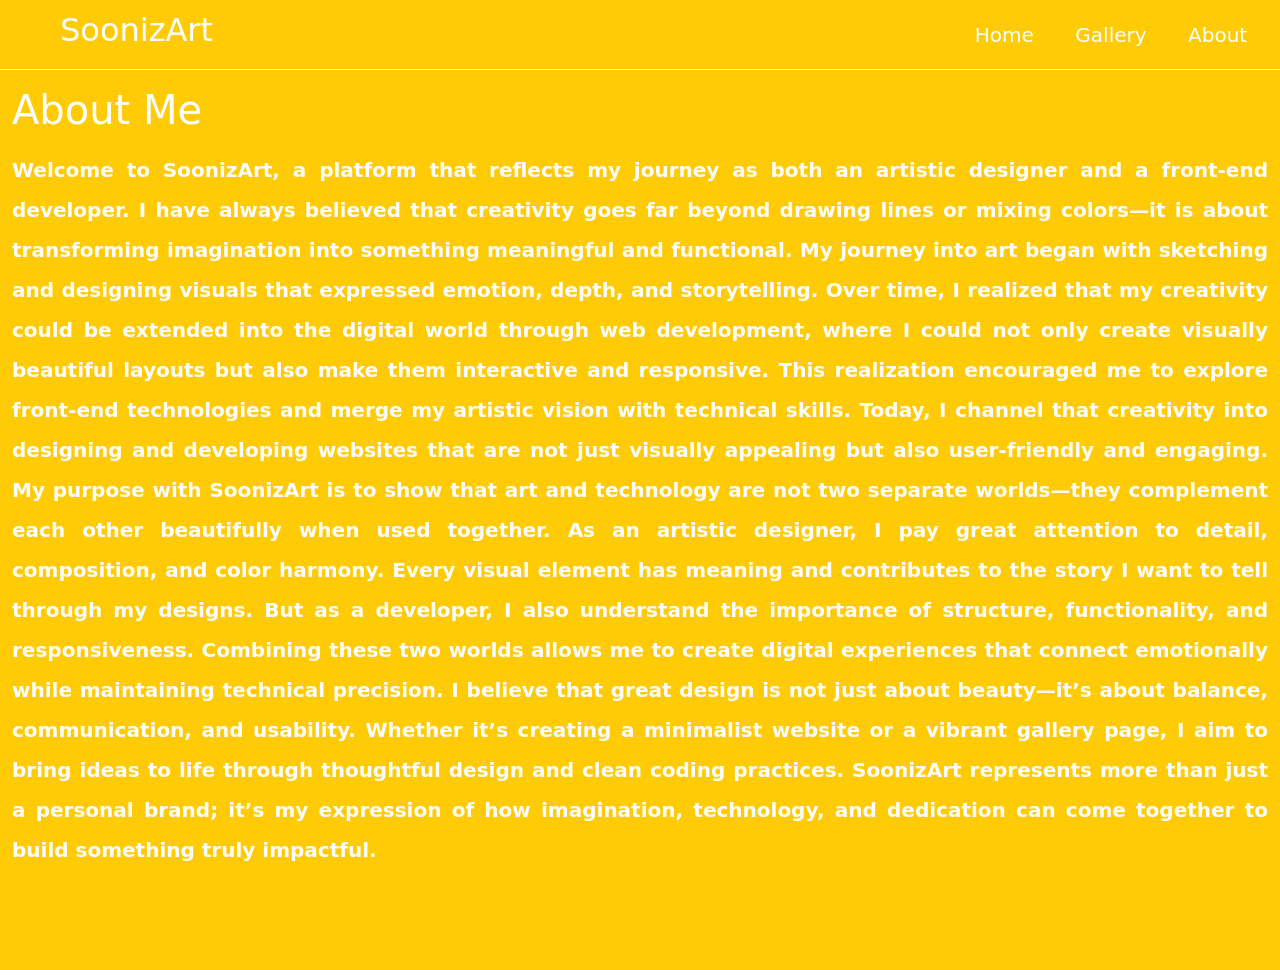
<file: About.html>
<!DOCTYPE html>
<html lang="en">
<head>
    <meta charset="UTF-8">
    <meta name="viewport" content="width=device-width, initial-scale=1.0">
    <title>Background COlor and Gradient</title>
    <link href="https://cdn.jsdelivr.net/npm/bootstrap@5.0.2/dist/css/bootstrap.min.css" rel="stylesheet" integrity="sha384-EVSTQN3/azprG1Anm3QDgpJLIm9Nao0Yz1ztcQTwFspd3yD65VohhpuuCOmLASjC" crossorigin="anonymous">
    <link rel="stylesheet" href="Sketch.css">
</head>
<body>
    <nav class="container-fluid d-flex justify-content-between align-items-center"style="height: 70px;">

        <h2 class="ms-5" >SoonizArt</h2>
          <ul class="d-flex w-25 justify-content-around list-unstyled m-0 fs-5">
                <li><a href="index.html">Home</a></li>
                <li><a href="Gallery.html">Gallery</a></li>

                <li><a href="About.html">About</a></li>
              </ul>
        </nav>
    <div class="container-fluid text-black" style="background-color: rgb(255, 203, 6); height: 100vh;">
        <div class="row">
            <h1 class="my-3" style="color: white;">About Me</h1>
            <div class="col-12 lh-lg fs-5" style="text-align: justify;">
                <p class="fw-bold" style="color: white;">Welcome to SoonizArt, a platform that reflects my journey as both an artistic designer and a front-end developer. I have always believed that creativity goes far beyond drawing lines or mixing colors—it is about transforming imagination into something meaningful and functional. My journey into art began with sketching and designing visuals that expressed emotion, depth, and storytelling. Over time, I realized that my creativity could be extended into the digital world through web development, where I could not only create visually beautiful layouts but also make them interactive and responsive. This realization encouraged me to explore front-end technologies and merge my artistic vision with technical skills. Today, I channel that creativity into designing and developing websites that are not just visually appealing but also user-friendly and engaging. My purpose with SoonizArt is to show that art and technology are not two separate worlds—they complement each other beautifully when used together.

                    As an artistic designer, I pay great attention to detail, composition, and color harmony. Every visual element has meaning and contributes to the story I want to tell through my designs. But as a developer, I also understand the importance of structure, functionality, and responsiveness. Combining these two worlds allows me to create digital experiences that connect emotionally while maintaining technical precision. I believe that great design is not just about beauty—it’s about balance, communication, and usability. Whether it’s creating a minimalist website or a vibrant gallery page, I aim to bring ideas to life through thoughtful design and clean coding practices. SoonizArt represents more than just a personal brand; it’s my expression of how imagination, technology, and dedication can come together to build something truly impactful.</p>
            
                </div>
        </div>
</file>
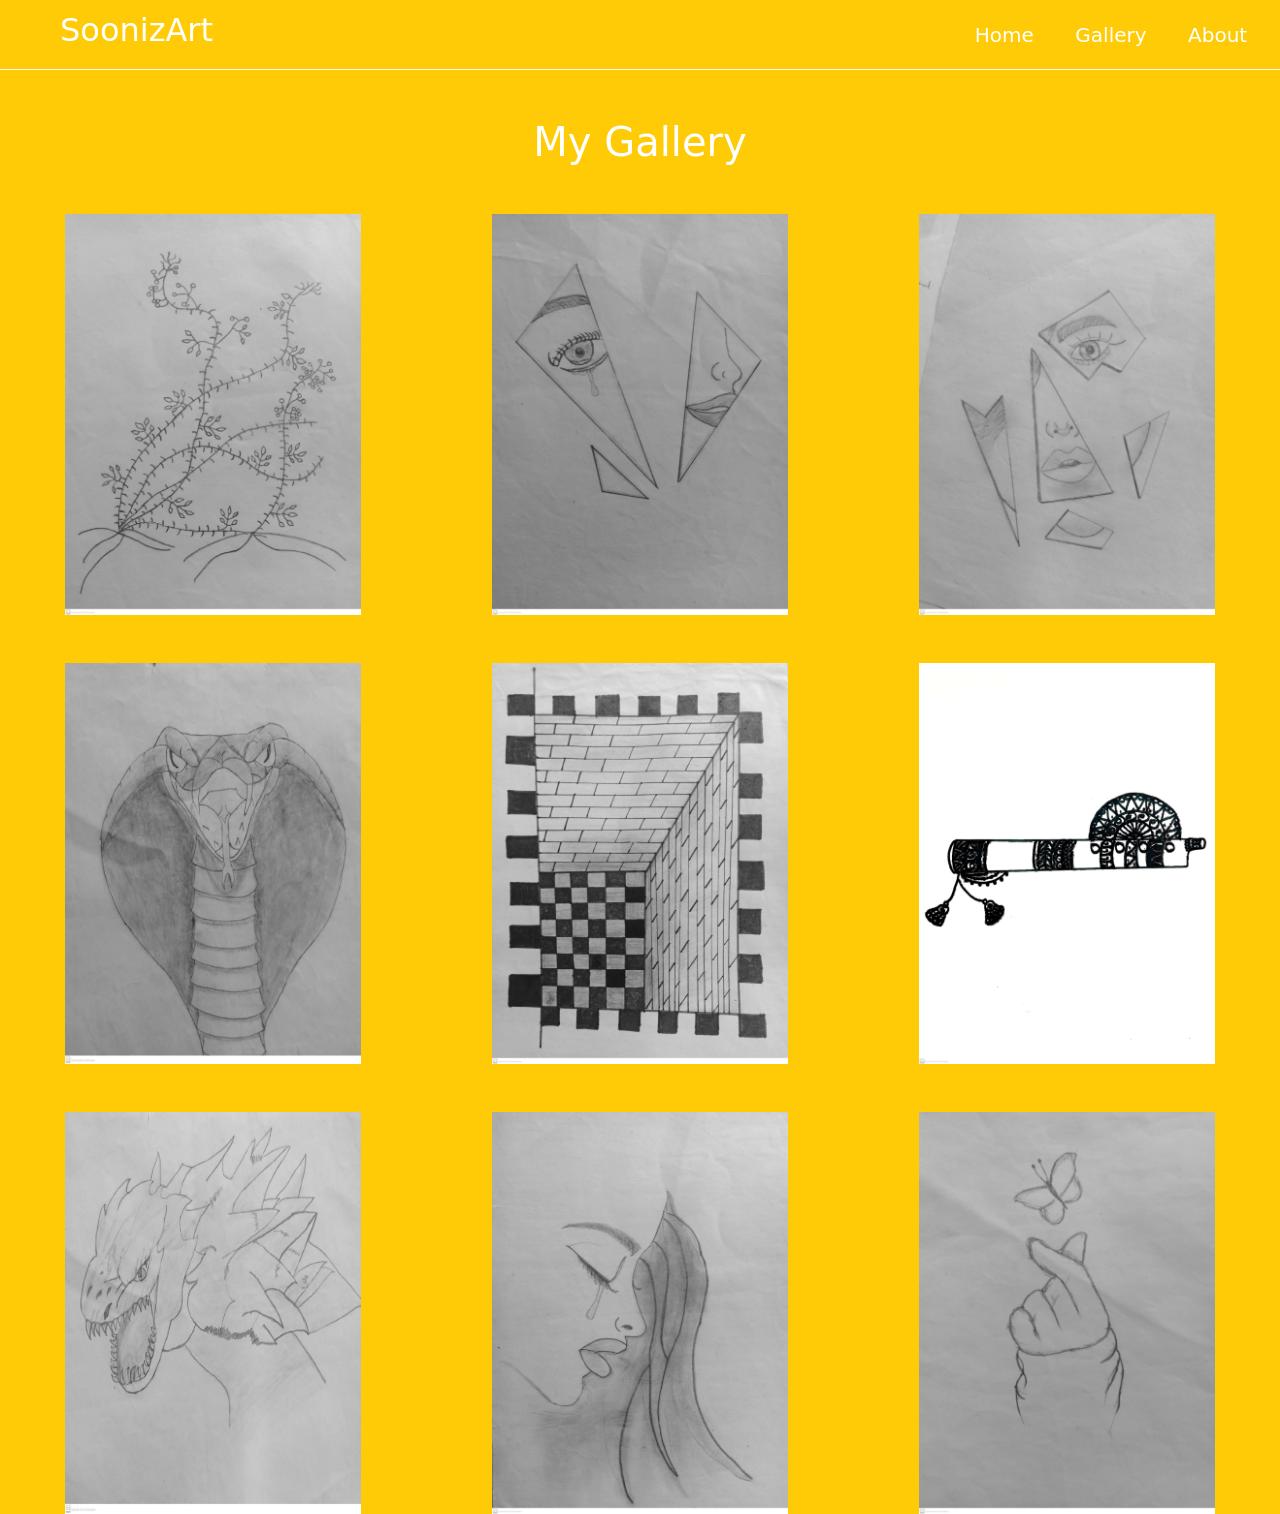
<file: Gallery.html>
<!DOCTYPE html>
<html lang="en">
<head>
    <meta charset="UTF-8">
    <meta name="viewport" content="width=device-width, initial-scale=1.0">
    <title>Gallery</title>
    <link href="https://cdn.jsdelivr.net/npm/bootstrap@5.0.2/dist/css/bootstrap.min.css" rel="stylesheet" integrity="sha384-EVSTQN3/azprG1Anm3QDgpJLIm9Nao0Yz1ztcQTwFspd3yD65VohhpuuCOmLASjC" crossorigin="anonymous">
<link rel="stylesheet" href="Gallery.css">
<link rel="stylesheet" href="Sketch.css">
</head>
<body>
    <nav class="container-fluid d-flex justify-content-between align-items-center"style="height: 70px;">

        <h2 class="ms-5" >SoonizArt</h2>
          <ul class="d-flex w-25 justify-content-around list-unstyled m-0 fs-5">
                <li><a href="index.html">Home</a></li>
                <li><a href="Gallery.html">Gallery</a></li>

                <li><a href="About.html">About</a></li>
              </ul>
        </nav>
    <div class="container-fluid" > 
       <h1 class="text-center mt-5">
        My Gallery
       </h1>
       <div class="row d-flex justify-content-around my-5">
        <div class="col-md-3">
            <img src="plant.jpg" alt="BabyGroot" class="img-fluid">
        </div>
        <div class="col-md-3">
            <img src="MirrorGirl.jpg" alt="MirrorGirl" class="img-fluid">

        </div>

        <div class="col-md-3">
            <img src="MirrorGirl2.jpg" alt="MirrorGirl2" class="img-fluid">

        </div>

       </div>
       <div class="row d-flex justify-content-around my-5" >
        <div class="col-md-3">
            <img src="CobraRe.jpg" alt="Cobra" class="img-fluid">
        </div>
        <div class="col-md-3">
            <img src="Mysterious.jpg" alt="Mysterious" class="img-fluid">

        </div>

        <div class="col-md-3">
            <img src="flute.jpg" alt="flute" class="img-fluid">

        </div>

       </div>
       <div class="row d-flex justify-content-around " >
        <div class="col-md-3">
            <img src="DragonRe.jpg" alt="Dragon" class="img-fluid">
        </div>
        <div class="col-md-3">
            <img src="Girl.jpg" alt="Girl" class="img-fluid">

        </div>

        <div class="col-md-3" >
            <img src="Hand.jpg" alt="Hand" class="img-fluid">

        </div>

       </div>
    </div>
</body>
</file>
<file: Sketch.css>
* {
    margin: 0;
    padding: 0;
    box-sizing: border-box; 
  }
nav{
    background-color: rgb(255, 203, 6);
    color: white;
    border-bottom: 1px solid white;
}


a{
    color: white;
        text-decoration: none;
   

}
a:hover{
    color: white;
}
.backImg{
background-image: url(Hand.jpg);
height: 895px;
background-size: contain;
background-position: center;
}
</file>
<file: Gallery.css>
body{
    background-color: rgb(255, 203, 6);
    color: white;
}
</file>
